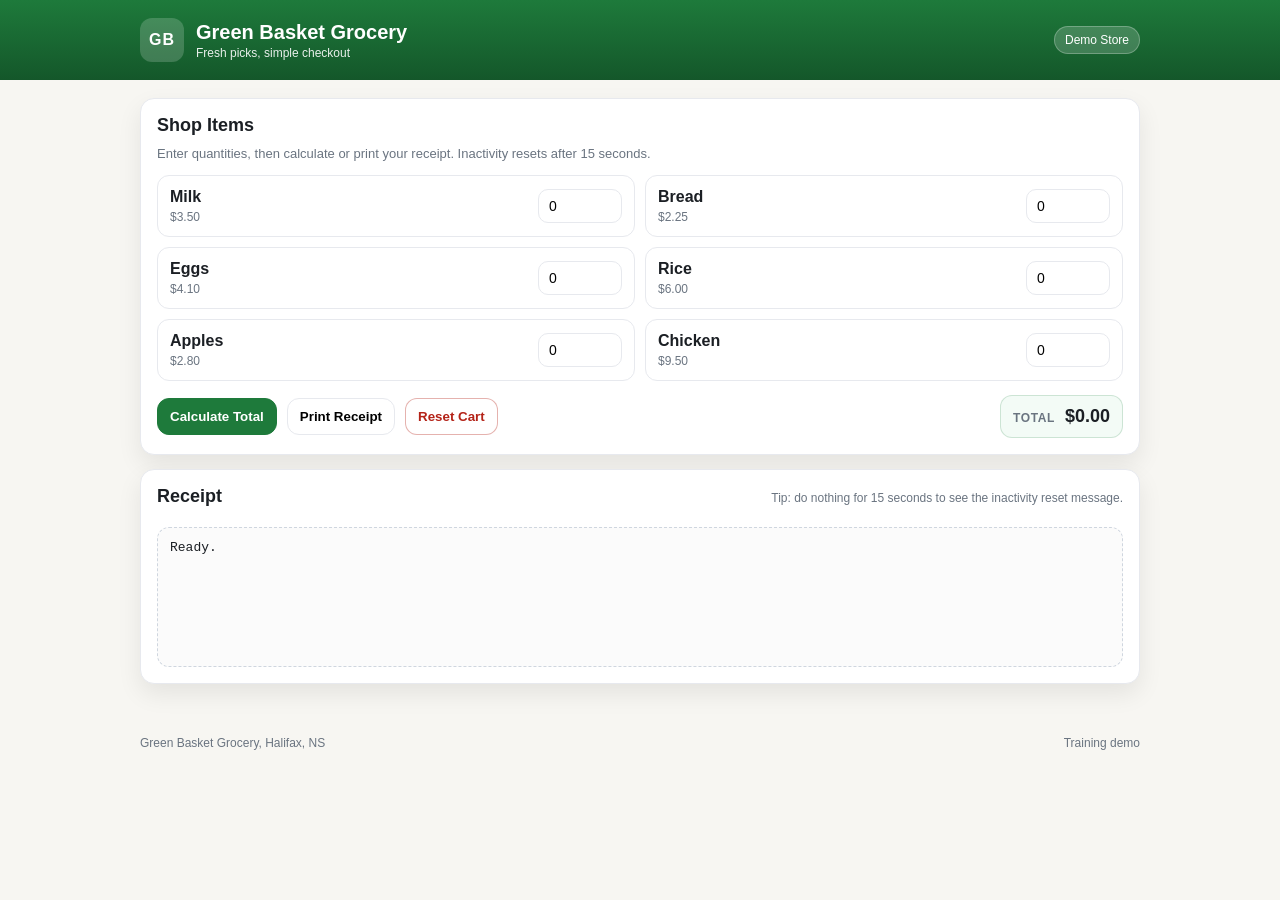
<file: Assignment 9/index.html>
<!DOCTYPE html>
<html lang="en">
<head>
  <!-- Basic page setup -->
  <meta charset="UTF-8" />
  <meta name="viewport" content="width=device-width, initial-scale=1.0" />

  <!-- Title shown in browser tab -->
  <title>Green Basket Grocery</title>

  <!-- Linking external CSS file for styling -->
  <link rel="stylesheet" href="style.css" />
</head>

<!-- When page loads, start inactivity timer -->
<body onload="startTimer()">

  <!-- Header section (top branding area) -->
  <header class="header">
    <div class="header-inner">

      <!-- Brand logo + title -->
      <div class="brand">
        <div class="logo">GB</div> <!-- Logo box -->
        <div>
          <h1>Green Basket Grocery</h1>
          <p class="tagline">Fresh picks, simple checkout</p>
        </div>
      </div>

      <!-- Small label showing demo -->
      <div class="badge">Demo Store</div>
    </div>
  </header>

  <!-- Main content area -->
  <main class="container">

    <!-- Shopping section -->
    <section class="card">
      <h2>Shop Items</h2>

      <!-- Instruction text -->
      <p class="hint">
        Enter quantities, then calculate or print your receipt. Inactivity resets after 15 seconds.
      </p>

      <!-- Grid layout for products -->
      <div class="grid">

        <!-- Each "item" is one product card -->
        <!-- Input field lets user enter quantity -->
        
        <div class="item">
          <div class="item-info">
            <div class="item-name">Milk</div>
            <div class="item-price">$3.50</div>
          </div>

          <!-- Calls timer reset when user types -->
          <input type="number" id="milk" value="0" min="0" oninput="startTimer()" />
        </div>

        <!-- Same structure repeated for all products -->
        <!-- This shows reusable layout design -->

        <div class="item">
          <div class="item-info">
            <div class="item-name">Bread</div>
            <div class="item-price">$2.25</div>
          </div>
          <input type="number" id="bread" value="0" min="0" oninput="startTimer()" />
        </div>

        <div class="item">
          <div class="item-info">
            <div class="item-name">Eggs</div>
            <div class="item-price">$4.10</div>
          </div>
          <input type="number" id="eggs" value="0" min="0" oninput="startTimer()" />
        </div>

        <div class="item">
          <div class="item-info">
            <div class="item-name">Rice</div>
            <div class="item-price">$6.00</div>
          </div>
          <input type="number" id="rice" value="0" min="0" oninput="startTimer()" />
        </div>

        <div class="item">
          <div class="item-info">
            <div class="item-name">Apples</div>
            <div class="item-price">$2.80</div>
          </div>
          <input type="number" id="apples" value="0" min="0" oninput="startTimer()" />
        </div>

        <div class="item">
          <div class="item-info">
            <div class="item-name">Chicken</div>
            <div class="item-price">$9.50</div>
          </div>
          <input type="number" id="chicken" value="0" min="0" oninput="startTimer()" />
        </div>

      </div>

      <!-- Action buttons -->
      <div class="actions">

        <!-- Calls JS functions -->
        <button class="btn primary" onclick="calculateTotal()">Calculate Total</button>
        <button class="btn" onclick="printReceipt()">Print Receipt</button>
        <button class="btn danger" onclick="resetCart('Cart reset.')">Reset Cart</button>

        <!-- Displays total -->
        <div class="total-box">
          <span class="total-label">Total</span>
          <span id="total" class="total-value">$0.00</span>
        </div>
      </div>
    </section>

    <!-- Receipt display section -->
    <section class="card">
      <div class="receipt-head">
        <h2>Receipt</h2>
        <span class="small-note">
          Tip: do nothing for 15 seconds to see the inactivity reset message.
        </span>
      </div>

      <!-- Pre tag keeps formatting of receipt -->
      <pre id="receipt" class="receipt">Ready.</pre>
    </section>
  </main>

  <!-- Footer section -->
  <footer class="footer">
    <div class="container footer-inner">
      <span>Green Basket Grocery, Halifax, NS</span>
      <span class="muted">Training demo</span>
    </div>
  </footer>

  <!-- Linking JavaScript file -->
  <script src="script.js"></script>
</body>
</html>
</file>
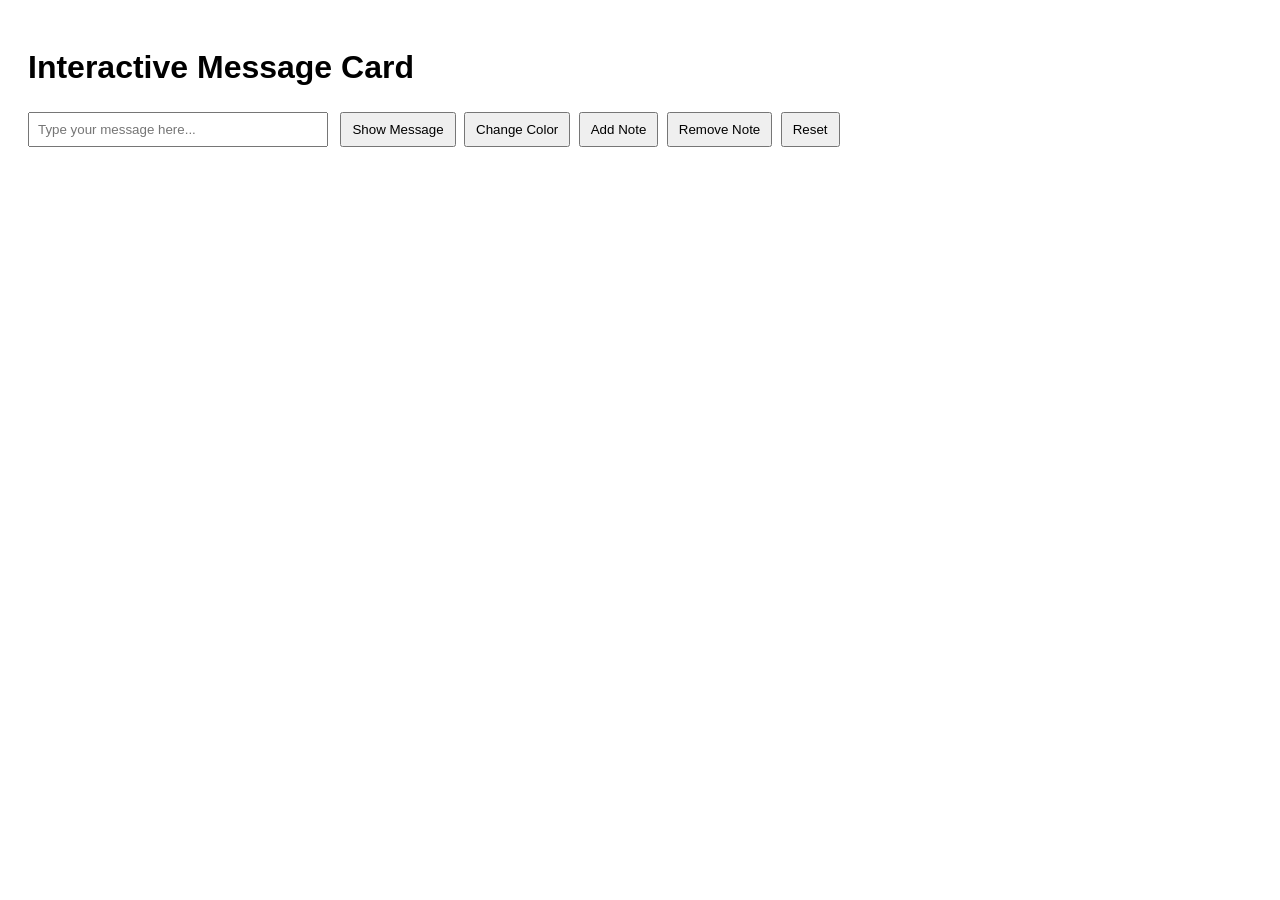
<file: interactive-message-card/index.html>
<!DOCTYPE html>
<html lang="en">
<head>
  <meta charset="UTF-8" />
  <meta name="viewport" content="width=device-width, initial-scale=1.0"/>
  <title>Interactive Message Card</title>
  <link rel="stylesheet" href="style.css" />
</head>
<body>

  <h1>Interactive Message Card</h1>

  <div class="controls">
    <input id="messageInput" type="text" placeholder="Type your message here..." />

    <button id="showBtn">Show Message</button>
    <button id="colorBtn">Change Color</button>
    <button id="addNoteBtn">Add Note</button>
    <button id="removeNoteBtn">Remove Note</button>
    <button id="resetBtn">Reset</button>
  </div>

  <div id="card" class="card">
    <p id="cardMessage"></p>
  </div>

  <script src="script.js"></script>
</body>
</html>
</file>
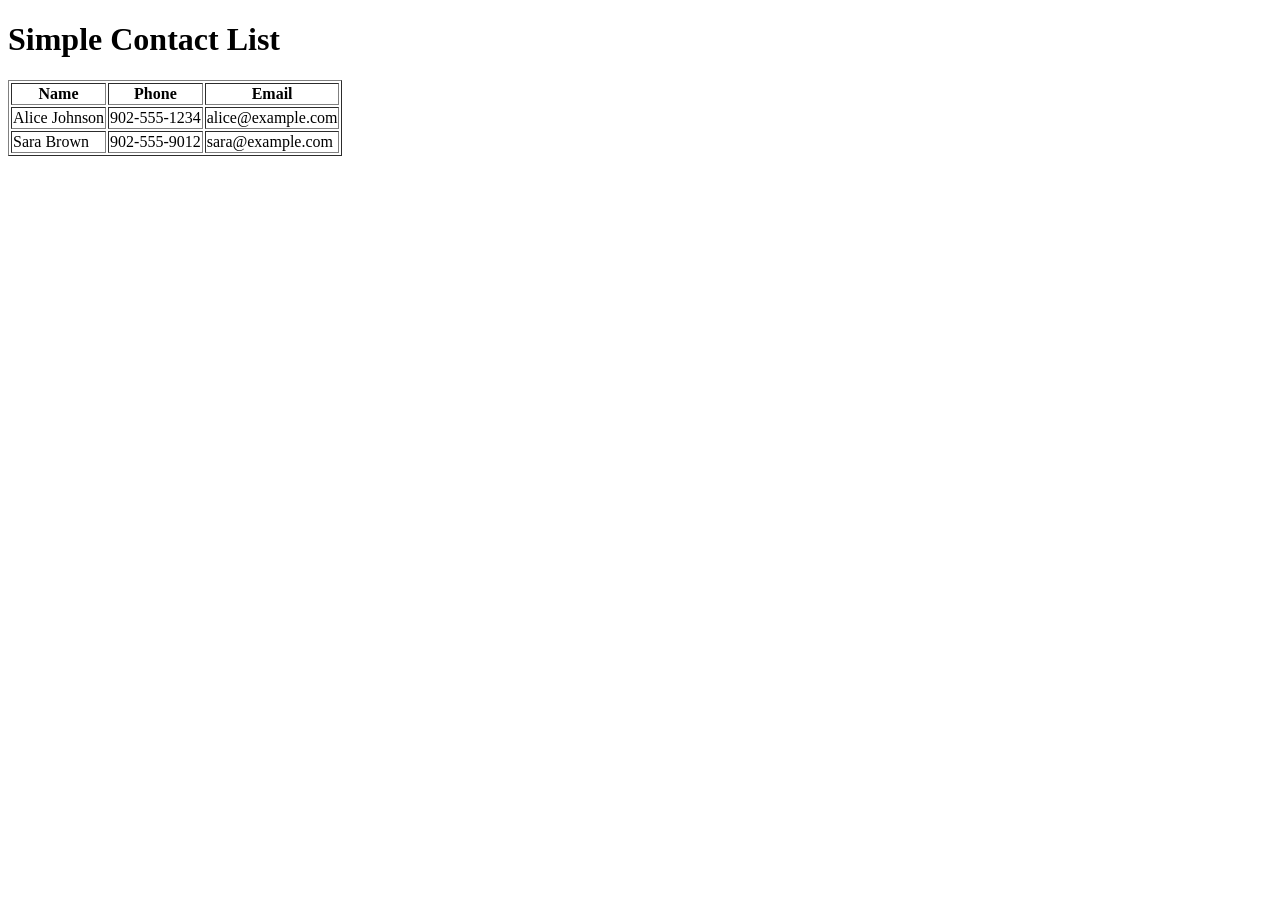
<file: js-contacts-variables/index.html>
<!DOCTYPE html>
<html lang="en">
<head>
    <meta charset="UTF-8">
    <title>Contact List</title>
</head>
<body>

    <h1>Simple Contact List</h1> <!--h1 page title-->

    <table border="1"> <!--table to display contacts-->
        <thead>
            <tr>
                <th>Name</th> <!--table headers-->
                <th>Phone</th>
                <th>Email</th>
            </tr>
        </thead>
        <tbody>
            <tr>
                <td id="firstName"></td> <!--table data cells with unique IDs-->
                <td id="firstPhone"></td> 
                <td id="firstEmail"></td>
            </tr>
            <tr>
                <td id="lastName"></td>
                <td id="lastPhone"></td>
                <td id="lastEmail"></td>
            </tr>
        </tbody>
    </table>

    <script src="script.js"></script> <!--link to external JavaScript file-->
    

</body>
</html>
</file>
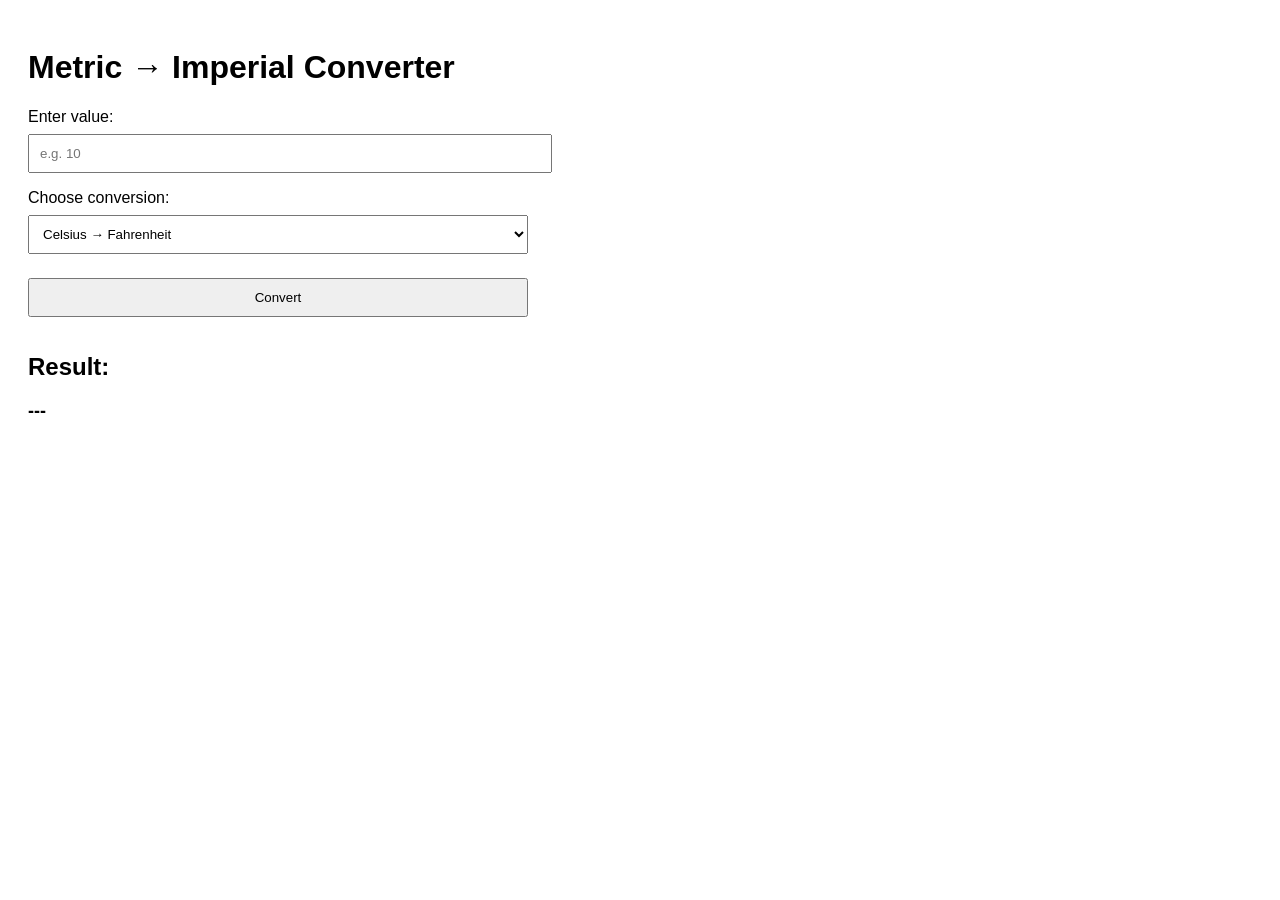
<file: metric-imperial-converter/index.html>
<!DOCTYPE html>
<html lang="en">
<head>
  <meta charset="UTF-8" />
  <meta name="viewport" content="width=device-width, initial-scale=1.0" />
  <title>Converter</title>
  <link rel="stylesheet" href="style.css" />
</head>
<body>

  <h1>Metric → Imperial Converter</h1>

  <label>Enter value:</label>
  <input id="value" type="text" placeholder="e.g. 10" />

  <label>Choose conversion:</label>
  <select id="type">
    <option value="cToF">Celsius → Fahrenheit</option>
    <option value="kmToMi">Kilometers → Miles</option>
    <option value="mToFt">Meters → Feet</option>
    <option value="kgToLb">Kilograms → Pounds</option>
  </select>

  <button id="btn">Convert</button>

  <h2>Result:</h2>
  <p id="result">---</p>

  <script src="script.js"></script>
</body>
</html>
</file>
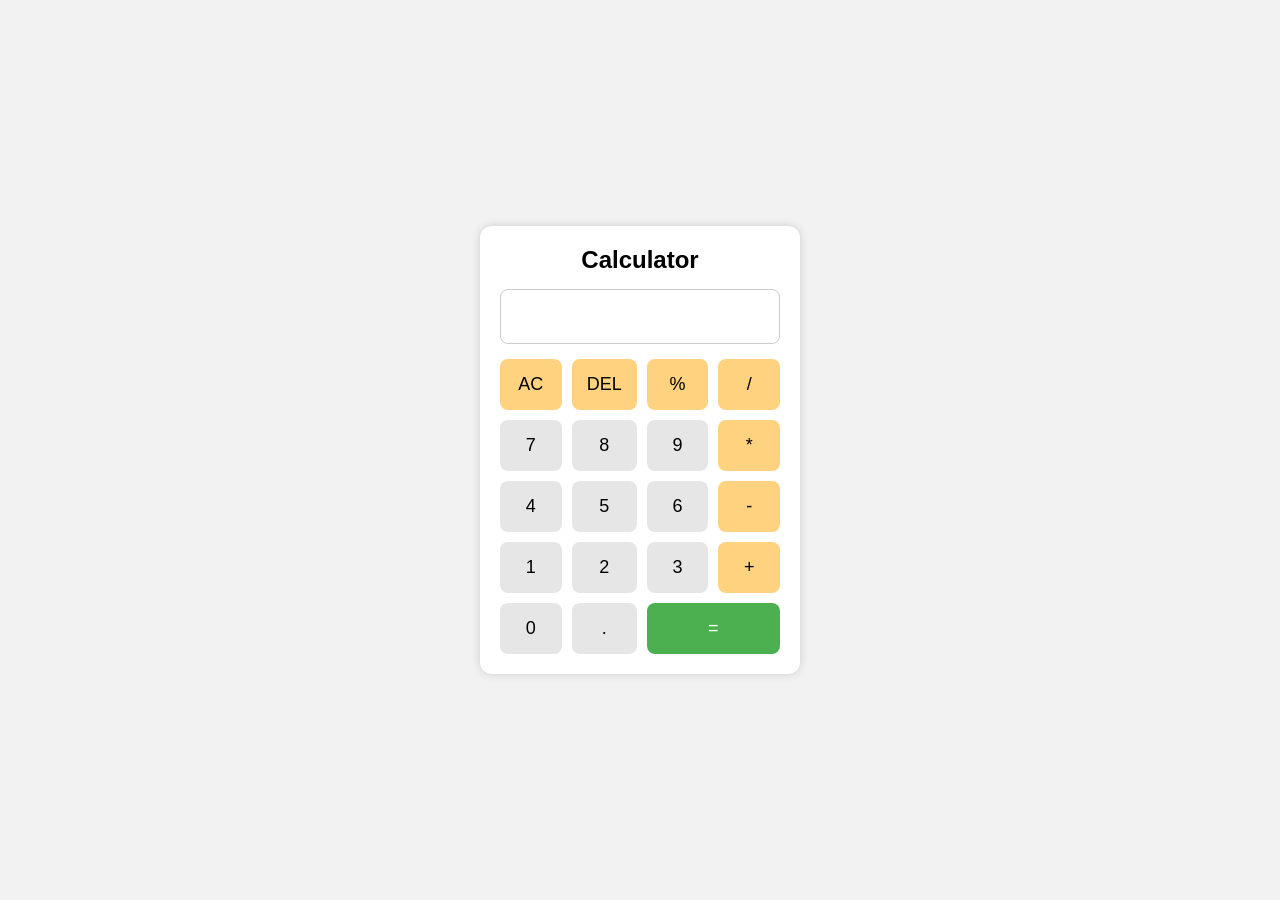
<file: mini-project-Calculator/index.html>
<!DOCTYPE html>
<html lang="en">
<head>
  <meta charset="UTF-8">
  <meta name="viewport" content="width=device-width, initial-scale=1.0">
  <title>Simple Calculator</title>
  <link rel="stylesheet" href="style.css">
</head>
<body>
  <div class="calculator">
    <h1>Calculator</h1>

    <!-- Display screen -->
    <input type="text" id="display" readonly>

    <!-- Calculator buttons -->
    <div class="buttons">
      <button class="operator" onclick="clearDisplay()">AC</button>
      <button class="operator" onclick="deleteLast()">DEL</button>
      <button class="operator" onclick="appendValue('%')">%</button>
      <button class="operator" onclick="appendValue('/')">/</button>

      <button onclick="appendValue('7')">7</button>
      <button onclick="appendValue('8')">8</button>
      <button onclick="appendValue('9')">9</button>
      <button class="operator" onclick="appendValue('*')">*</button>

      <button onclick="appendValue('4')">4</button>
      <button onclick="appendValue('5')">5</button>
      <button onclick="appendValue('6')">6</button>
      <button class="operator" onclick="appendValue('-')">-</button>

      <button onclick="appendValue('1')">1</button>
      <button onclick="appendValue('2')">2</button>
      <button onclick="appendValue('3')">3</button>
      <button class="operator" onclick="appendValue('+')">+</button>

      <button onclick="appendValue('0')">0</button>
      <button onclick="appendValue('.')">.</button>
      <button class="equal" onclick="calculateResult()">=</button>
    </div>
  </div>

  <script src="script.js"></script>
</body>
</html>
</file>
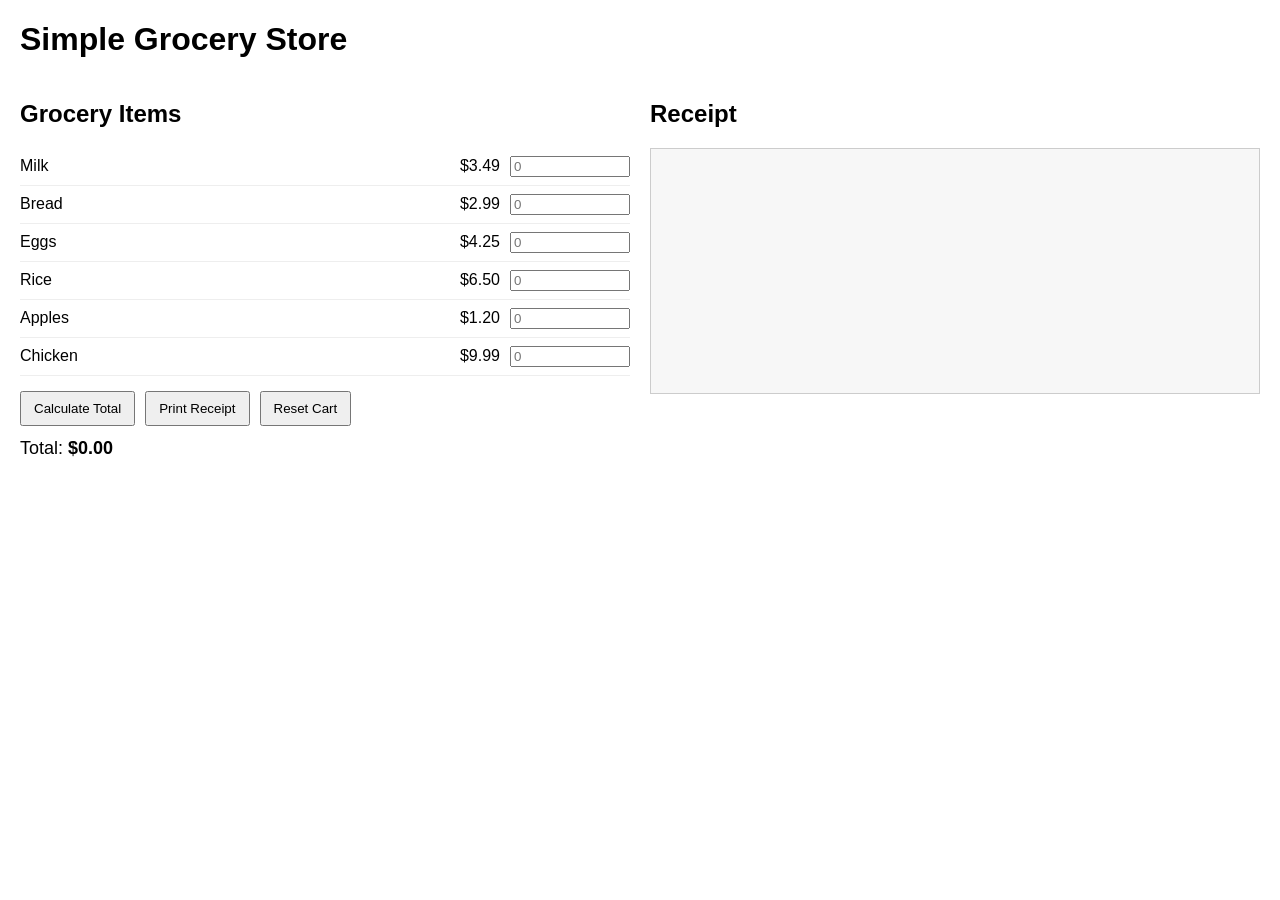
<file: mygrocery-store/index.html>
<!DOCTYPE html>
<html lang="en">
<head>
  <meta charset="UTF-8" />
  <meta name="viewport" content="width=device-width, initial-scale=1.0" />
  <title>Simple Grocery Store</title>
  <link rel="stylesheet" href="style.css" />
</head>
<body>
  <h1>Simple Grocery Store</h1>

  <div class="container">
    <div class="items">
      <h2>Grocery Items</h2>

      <div class="item">
        <span class="name">Milk</span>
        <span class="price">$3.49</span>
        <input id="qty-milk" type="number" min="0" placeholder="0" />
      </div>

      <div class="item">
        <span class="name">Bread</span>
        <span class="price">$2.99</span>
        <input id="qty-bread" type="number" min="0" placeholder="0" />
      </div>

      <div class="item">
        <span class="name">Eggs</span>
        <span class="price">$4.25</span>
        <input id="qty-eggs" type="number" min="0" placeholder="0" />
      </div>

      <div class="item">
        <span class="name">Rice</span>
        <span class="price">$6.50</span>
        <input id="qty-rice" type="number" min="0" placeholder="0" />
      </div>

      <div class="item">
        <span class="name">Apples</span>
        <span class="price">$1.20</span>
        <input id="qty-apples" type="number" min="0" placeholder="0" />
      </div>

      <div class="item">
        <span class="name">Chicken</span>
        <span class="price">$9.99</span>
        <input id="qty-chicken" type="number" min="0" placeholder="0" />
      </div>

      <div class="buttons">
        <button id="btn-calc">Calculate Total</button>
        <button id="btn-receipt">Print Receipt</button>
        <button id="btn-reset">Reset Cart</button>
      </div>

      <div class="total">
        Total: <strong id="total">$0.00</strong>
      </div>
    </div>

    <div class="receipt-area">
      <h2>Receipt</h2>
      <pre id="receipt"></pre>
    </div>
  </div>

  <script src="script.js"></script>
</body>
</html>
</file>
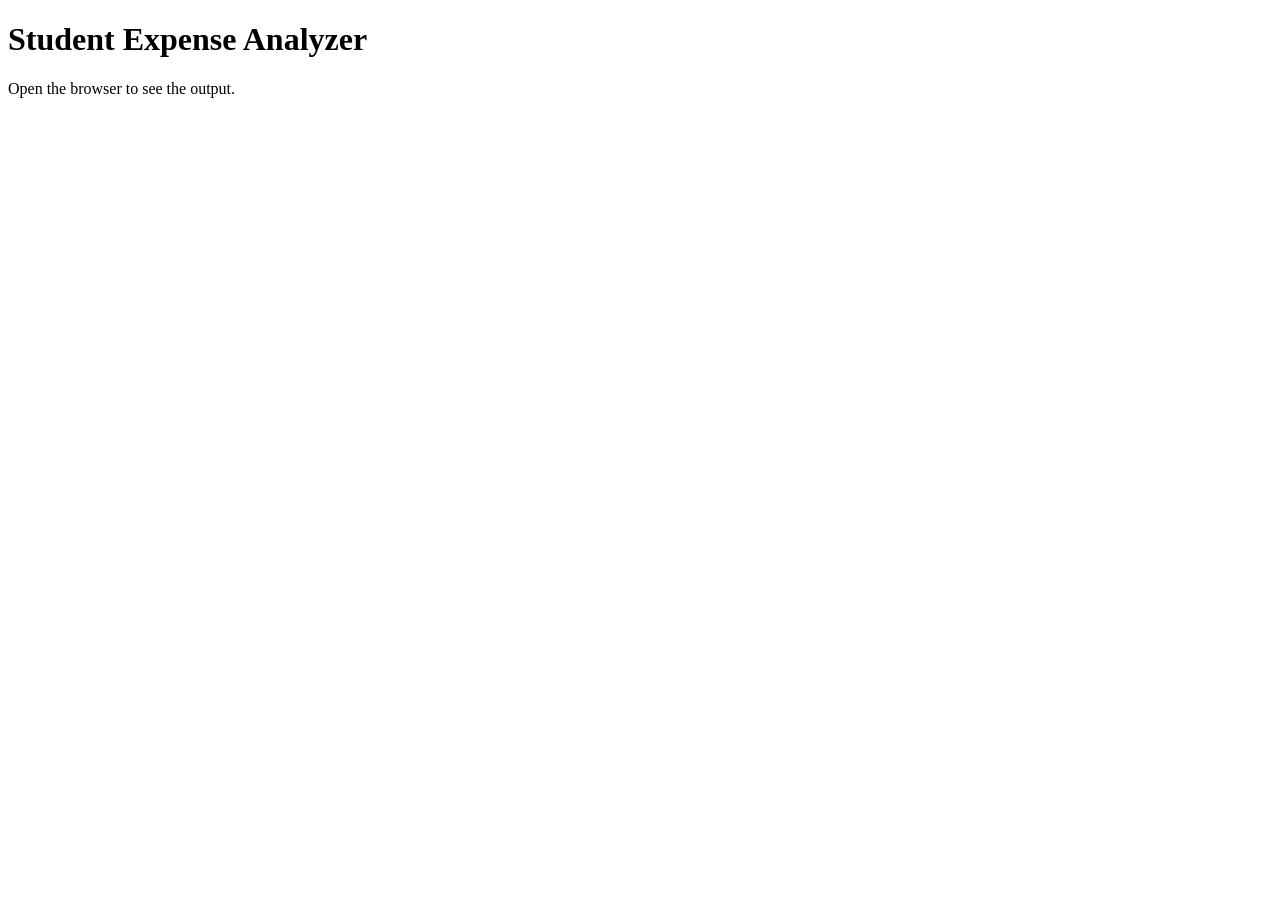
<file: student-expense-analyzer/index.html>
<!DOCTYPE html>
<html lang="en">
<head>
    <meta charset="UTF-8">
    <meta name="viewport" content="width=device-width, initial-scale=1.0">
    <title>Student Expense Analyzer</title>
</head>
<body>
    <h1>Student Expense Analyzer</h1>
    <p>Open the browser to see the output.</p>

    <script src="script.js"></script>
</body>
</html>
</file>
<file: Assignment 9/style.css>
:root {
  --green: #1e7a3b;
  --green-dark: #14572a;
  --cream: #f7f6f2;
  --card: #ffffff;
  --text: #1b1f24;
  --muted: #6a7480;
  --line: #e7e9ee;
  --danger: #b42318;
  --shadow: 0 10px 25px rgba(0, 0, 0, 0.08);
}

* { box-sizing: border-box; }

body {
  margin: 0;
  font-family: Arial, sans-serif;
  color: var(--text);
  background: var(--cream);
}

.header {
  background: linear-gradient(180deg, var(--green) 0%, var(--green-dark) 100%);
  color: white;
  padding: 18px 0;
}

.header-inner {
  width: min(1000px, 92vw);
  margin: 0 auto;
  display: flex;
  align-items: center;
  justify-content: space-between;
  gap: 12px;
}

.brand {
  display: flex;
  align-items: center;
  gap: 12px;
}

.logo {
  width: 44px;
  height: 44px;
  border-radius: 12px;
  background: rgba(255, 255, 255, 0.18);
  display: grid;
  place-items: center;
  font-weight: 700;
  letter-spacing: 1px;
}

h1 {
  margin: 0;
  font-size: 20px;
}

.tagline {
  margin: 2px 0 0 0;
  font-size: 12px;
  opacity: 0.9;
}

.badge {
  background: rgba(255, 255, 255, 0.18);
  border: 1px solid rgba(255, 255, 255, 0.25);
  padding: 6px 10px;
  border-radius: 999px;
  font-size: 12px;
}

.container {
  width: min(1000px, 92vw);
  margin: 18px auto;
}

.card {
  background: var(--card);
  border: 1px solid var(--line);
  border-radius: 14px;
  padding: 16px;
  box-shadow: var(--shadow);
  margin-bottom: 14px;
}

h2 {
  margin: 0 0 10px 0;
  font-size: 18px;
}

.hint {
  margin: 0 0 14px 0;
  color: var(--muted);
  font-size: 13px;
}

.grid {
  display: grid;
  grid-template-columns: 1fr 1fr;
  gap: 10px;
}

.item {
  border: 1px solid var(--line);
  border-radius: 12px;
  padding: 12px;
  display: flex;
  align-items: center;
  justify-content: space-between;
  gap: 10px;
  background: #fff;
}

.item-info {
  display: flex;
  flex-direction: column;
  gap: 4px;
}

.item-name {
  font-weight: 700;
}

.item-price {
  color: var(--muted);
  font-size: 12px;
}

input[type="number"] {
  width: 84px;
  padding: 8px 10px;
  border-radius: 10px;
  border: 1px solid var(--line);
  outline: none;
  font-size: 14px;
}

input[type="number"]:focus {
  border-color: rgba(30, 122, 59, 0.55);
}

.actions {
  margin-top: 14px;
  display: flex;
  flex-wrap: wrap;
  align-items: center;
  gap: 10px;
}

.btn {
  padding: 10px 12px;
  border-radius: 12px;
  border: 1px solid var(--line);
  background: #fff;
  cursor: pointer;
  font-weight: 700;
}

.btn.primary {
  background: var(--green);
  border-color: var(--green);
  color: white;
}

.btn.primary:hover { filter: brightness(0.97); }

.btn.danger {
  background: #fff;
  border-color: rgba(180, 35, 24, 0.35);
  color: var(--danger);
}

.total-box {
  margin-left: auto;
  display: flex;
  align-items: baseline;
  gap: 10px;
  padding: 10px 12px;
  border-radius: 12px;
  background: #f3fbf6;
  border: 1px solid rgba(30, 122, 59, 0.18);
}

.total-label {
  color: var(--muted);
  font-size: 12px;
  font-weight: 700;
  text-transform: uppercase;
  letter-spacing: 0.6px;
}

.total-value {
  font-size: 18px;
  font-weight: 800;
}

.receipt-head {
  display: flex;
  align-items: baseline;
  justify-content: space-between;
  gap: 10px;
  flex-wrap: wrap;
}

.small-note {
  color: var(--muted);
  font-size: 12px;
}

.receipt {
  margin: 10px 0 0 0;
  border: 1px dashed #cfd6df;
  background: #fbfbfb;
  border-radius: 12px;
  padding: 12px;
  min-height: 140px;
  white-space: pre-wrap;
  font-family: ui-monospace, SFMono-Regular, Menlo, Monaco, Consolas, "Liberation Mono", "Courier New", monospace;
  font-size: 13px;
}

.footer {
  padding: 16px 0 22px 0;
}

.footer-inner {
  display: flex;
  justify-content: space-between;
  gap: 10px;
  color: var(--muted);
  font-size: 12px;
}

.muted { color: var(--muted); }

@media (max-width: 700px) {
  .grid { grid-template-columns: 1fr; }
  .total-box { margin-left: 0; width: 100%; justify-content: space-between; }
}
</file>
<file: interactive-message-card/style.css>
body {
  font-family: Arial, sans-serif;
  padding: 20px;
}

.controls {
  margin-bottom: 15px;
}

input {
  padding: 8px;
  width: 280px;
  margin-right: 8px;
}

button {
  padding: 8px 10px;
  margin: 4px 4px 4px 0;
  cursor: pointer;
}

.card {
  width: 350px;
  padding: 15px;
  border: 2px solid #222;
  margin-top: 15px;

  /* Start hidden */
  display: none;

  /* Default colors */
  background-color: white;
  color: black;
}
</file>
<file: metric-imperial-converter/style.css>
body {
  font-family: Arial, sans-serif;
  padding: 20px;
  max-width: 500px;
}

input, select, button {
  width: 100%;
  padding: 10px;
  margin-top: 8px;
  margin-bottom: 16px;
}

#result {
  font-size: 18px;
  font-weight: bold;
}
</file>
<file: mini-project-Calculator/style.css>
* {
  margin: 0;
  padding: 0;
  box-sizing: border-box;
  font-family: Arial, sans-serif;
}

body {
  background-color: #f2f2f2;
  display: flex;
  justify-content: center;
  align-items: center;
  min-height: 100vh;
}

.calculator {
  background-color: white;
  padding: 20px;
  border-radius: 12px;
  box-shadow: 0 0 10px rgba(0, 0, 0, 0.15);
  width: 320px;
}

.calculator h1 {
  text-align: center;
  margin-bottom: 15px;
  font-size: 24px;
}

#display {
  width: 100%;
  height: 55px;
  margin-bottom: 15px;
  font-size: 22px;
  text-align: right;
  padding: 10px;
  border: 1px solid #ccc;
  border-radius: 8px;
  outline: none;
}

.buttons {
  display: grid;
  grid-template-columns: repeat(4, 1fr);
  gap: 10px;
}

button {
  padding: 15px;
  font-size: 18px;
  border: none;
  border-radius: 8px;
  background-color: #e6e6e6;
  cursor: pointer;
}

button:hover {
  background-color: #d9d9d9;
}

.operator {
  background-color: #ffd27f;
}

.operator:hover {
  background-color: #ffc34d;
}

.equal {
  grid-column: span 2;
  background-color: #4caf50;
  color: white;
}

.equal:hover {
  background-color: #45a049;
}
</file>
<file: mygrocery-store/style.css>
body {
  font-family: Arial, sans-serif;
  margin: 20px;
}

.container {
  display: flex;
  gap: 20px;
  flex-wrap: wrap;
}

.items, .receipt-area {
  flex: 1;
  min-width: 320px;
}

.item {
  display: grid;
  grid-template-columns: 1fr auto 120px;
  gap: 10px;
  align-items: center;
  padding: 8px 0;
  border-bottom: 1px solid #eee;
}

.buttons {
  margin-top: 15px;
  display: flex;
  gap: 10px;
  flex-wrap: wrap;
}

button {
  padding: 8px 12px;
  cursor: pointer;
}

.total {
  margin-top: 12px;
  font-size: 18px;
}

#receipt {
  border: 1px solid #ccc;
  padding: 12px;
  background: #f7f7f7;
  min-height: 220px;
  white-space: pre-wrap;
}
</file>
